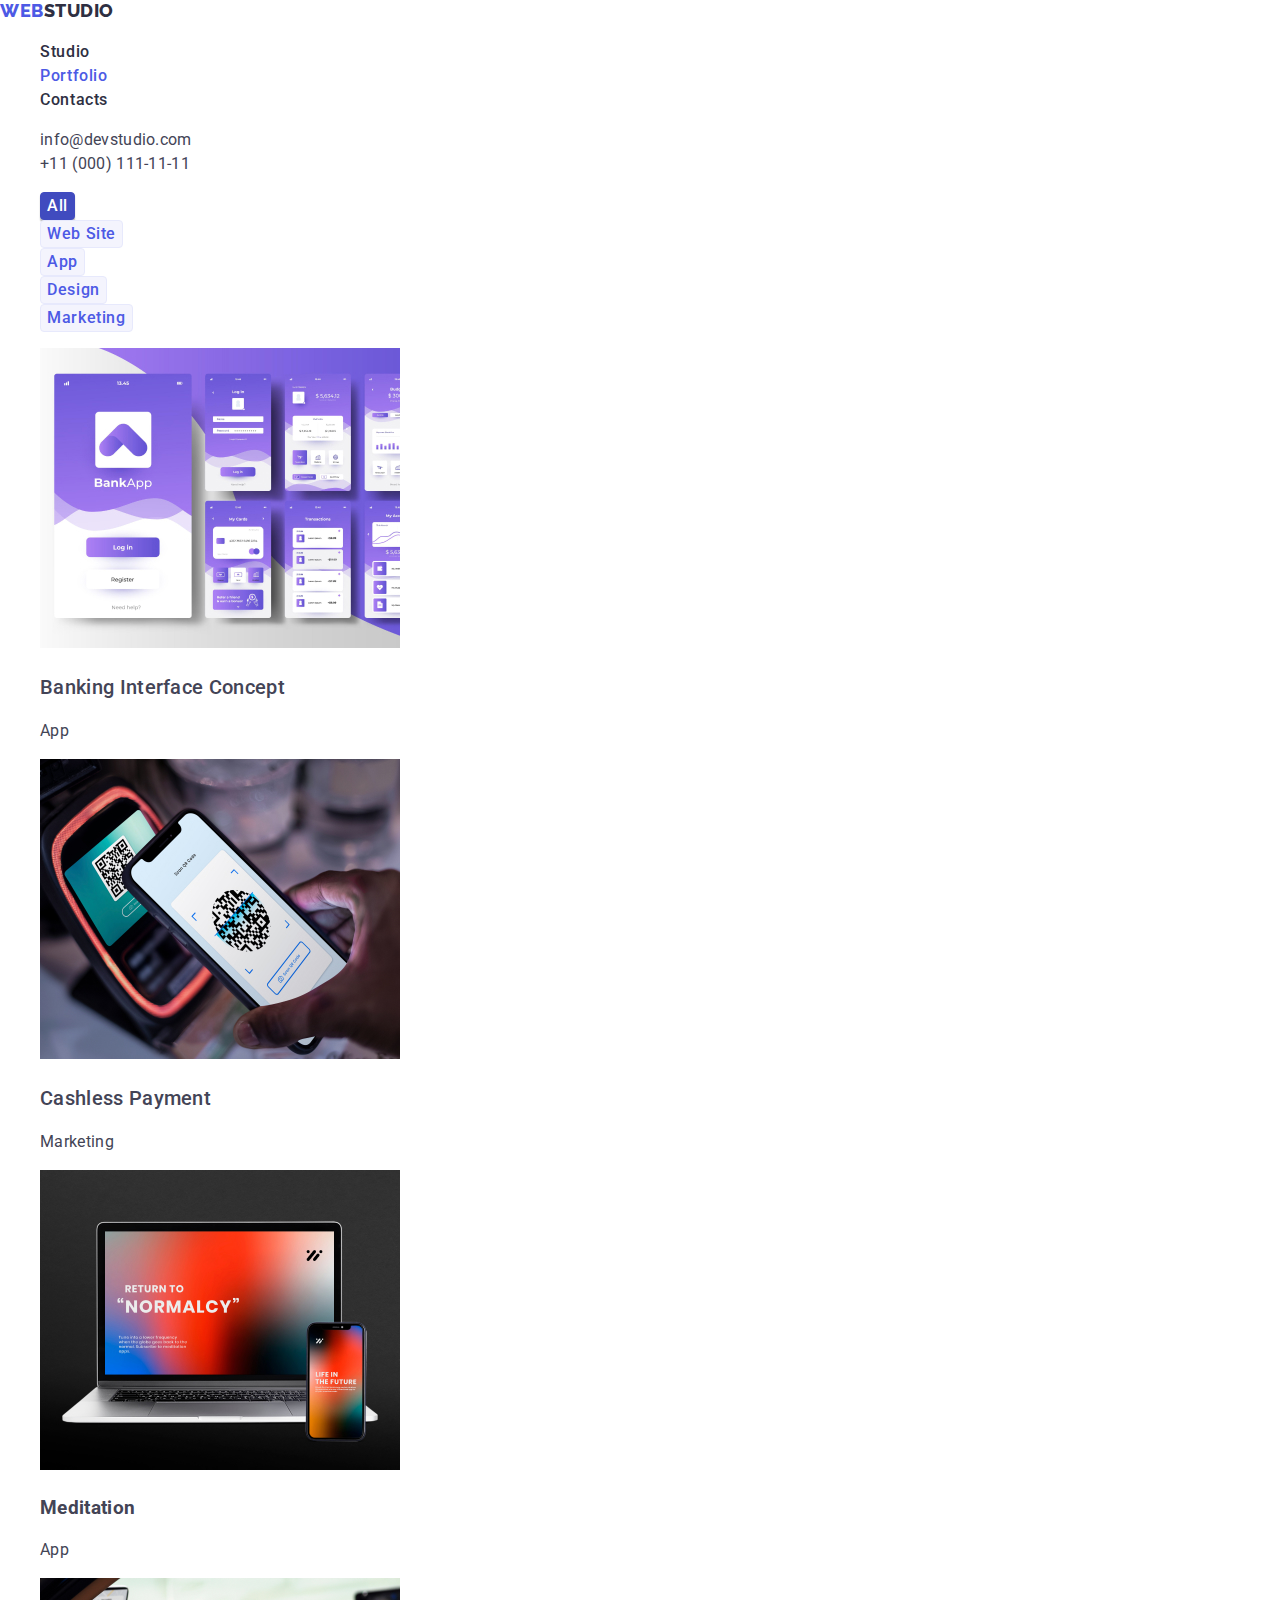
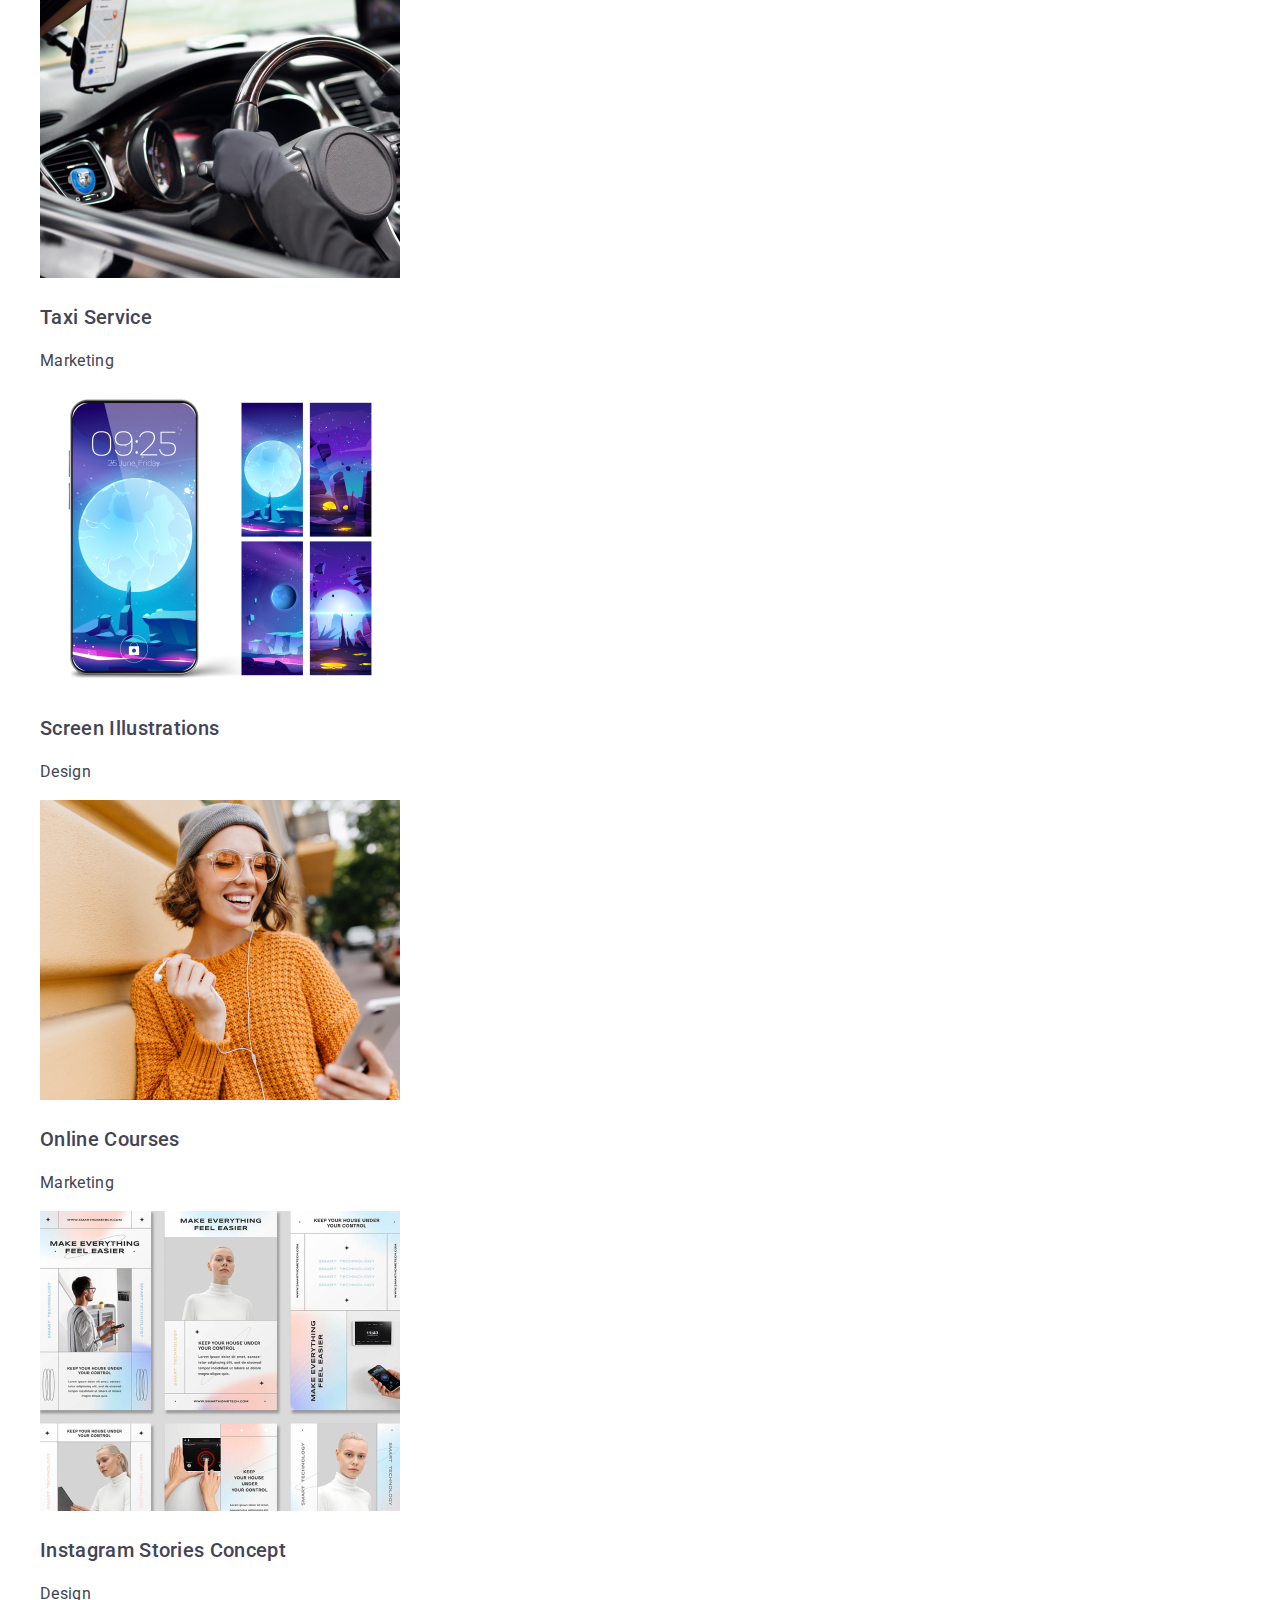
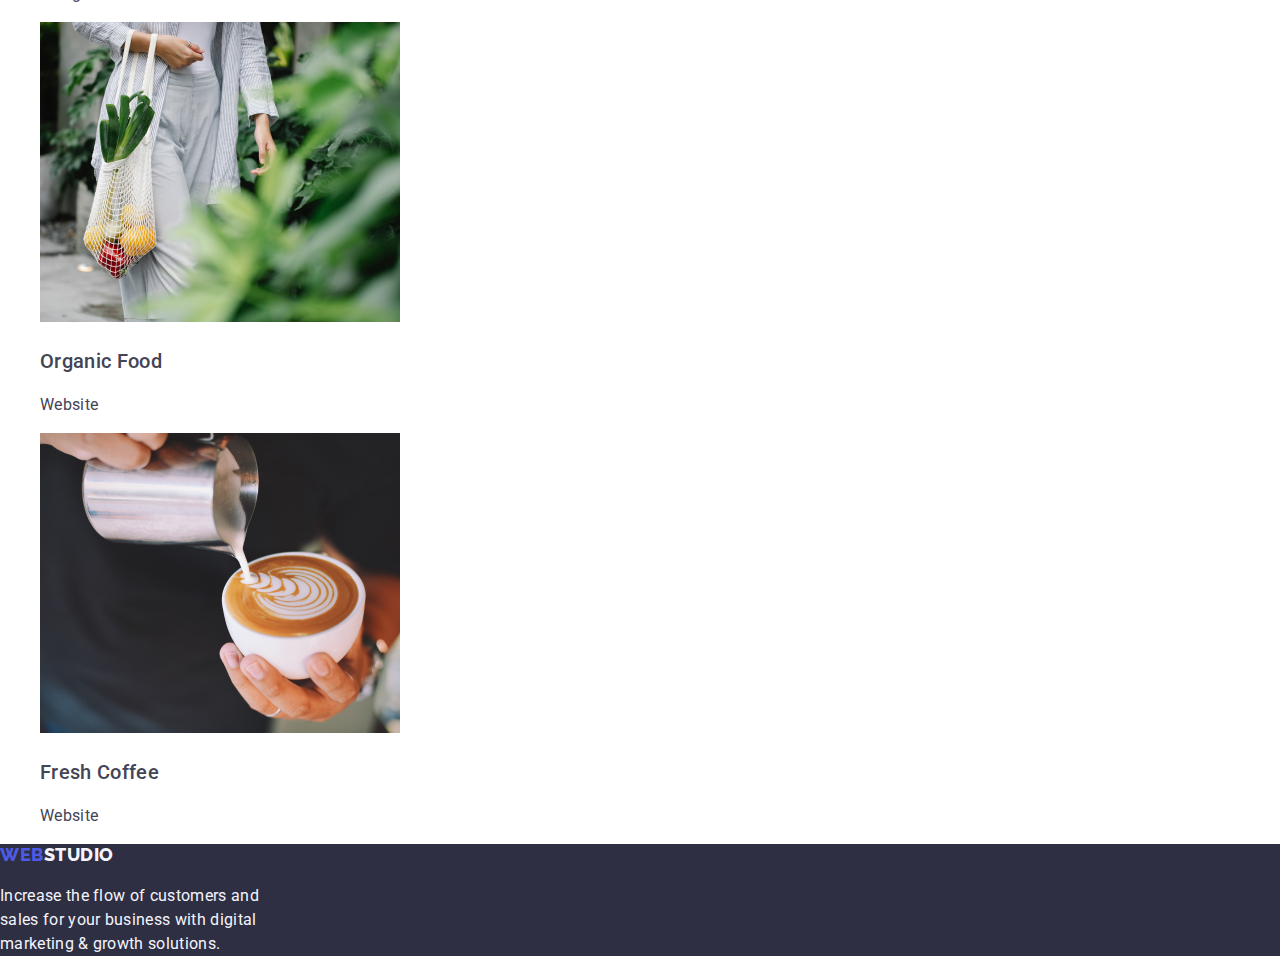
<file: portfolio.html>
<!DOCTYPE html>
<html lang="en">
  <head>
    <meta charset="UTF-8" />
    <meta name="viewport" content="width=device-width, initial-scale=1.0" />
    <title>Homework-02</title>
          <link rel="stylesheet" href="https://cdnjs.cloudflare.com/ajax/libs/modern-normalize/1.0.0/modern-normalize.min.css" />
    <link rel="stylesheet" href="./css/styles.css" />
    <link rel="preconnect" href="https://fonts.googleapis.com" />
        <link rel="preconnect" href="https://fonts.gstatic.com" crossorigin/>
        <link  href="https://fonts.googleapis.com/css2?family=Raleway:wght@800&family=Roboto:wght@400;500;700;900&display=swap"
      rel="stylesheet"/>
  
  </head> 
  <body>
    <header class="header">
      <nav class="header-address-navigation">
       <!-- This is the comment -->
        <a href="./index.html" class="logo-web link">
      <span class="logo-studio-white">WEB</span><span class="studio-header">STUDIO</span></a>
      <ul class="header-address list">
          <li class="header-address-item">
          <a class="header-link link" href="./index.html">Studio</a>
          </li>
          <li class="header-address-item">
        <a class="header-link link current-page" href="./portfolio.html">Portfolio</a>
          </li>
          <li class="header-address-item">
        <a class="header-link link" href="./Contacts.html">Contacts</a>
          </li>
      </ul>
      </nav>
    <ul class="header-address list">
      <li class="header-address-item">
        <a class="header-address-link link" href="mailto:info@devstudio.com">info@devstudio.com</a>
      </li>
      <li class="header-address-item">
        <a class="header-address-link link" href="tel+110001111111">+11 (000) 111-11-11</a>
      </li>
    </ul>
  </header>
    <main>
      <section>
        <ul class="filter-list list">
            <li ><button type="button" class="button-filter-active button-filter">All</button></li>
            <li ><button type="button" class="button-filter">Web Site</button></li>
            <li ><button type="button" class="button-filter">App</button></li>
            <li ><button type="button" class="button-filter">Design</button></li>
            <li ><button type="button" class="button-filter">Marketing</button></li>
        </ul>

        <ul class="project-list list">
          <li class="project-item">
            <img
              src="./images/portfolio-1.jpg"
              alt="Banking Interface Concept"
              width="360"
            />
            <h3 class="project-title">Banking Interface Concept</h3>
            <p class="project-discription">App</p>
          </li>
          <li class="project-item">
            <img
              src="./images/portfolio-2.jpg"
              alt="Cashless Payment"
              width="360"
            />
            <h3 class="project-title ">Cashless Payment</h3>
            <p class="project-discription">Marketing</p>
          </li>
          <li class="project-item" >
            <img src="./images/portfolio-3.jpg" alt="Meditation" width="360" />
            <h3>Meditation</h3>
            <p class="project-discription">App</p>
          </li>
          <li  class="project-item">
            <img src="./images/portfolio-4.jpg" alt="Taxi Service" width="360" />
            <h3 class="project-title ">Taxi Service</h3>
            <p class="project-discription">Marketing</p>
          </li>
          <li class="project-item">
            <img
              src="./images/portfolio-5.jpg"
              alt="Screen Illustrations"
              width="360"/>
            <h3 class="project-title">Screen Illustrations</h3>
            <p class="project-discription">Design</p>
          </li>
          <li class="project-item">
            <img src="./images/portfolio-6.jpg" alt="Online Courses" width="360" />
            <h3 class="project-title ">Online Courses</h3>
            <p class="project-discription">Marketing</p>
          </li>
          <li class="project-item">
          
            <img src="./images/portfolio-7.jpg"
              alt="Instagram Stories Concept"
              width="360"
            />
            <h3 class="project-title">Instagram Stories Concept</h3>
            <p class="project-discription">Design</p>
          </li>
          <li class="project-item">
            <img src="./images/portfolio-8.jpg" alt="Organic Food" width="360" />
            <h3 class="project-title ">Organic Food</h3>
            <p class="project-discription">Website</p>
          </li>
          <li class="project-item">
            <img
            src="./images/portfolio-9.jpg"
            alt="Fresh Coffee"
            width="360"/>
            <h3 class="project-title ">Fresh Coffee</h3>
            <p class="project-discription">Website</p>
          </li>
        </ul>
      </section>
    </main>
   <footer class="footer">
  <a href="./index.html" class="logo-web link">
      <span class="logo-studio-white">WEB</span><span class="studio">STUDIO</span></a>
    <p class="footer-text text">Increase the flow of customers and <br>sales for your business with
      digital</br>marketing & growth solutions.
    </p>
    </footer>
  </body>
</html>
</file>
<file: css/styles.css>
:root {
  --cloud: #f4f4fd;
  --white: #ffffff;
  --navyblue: #2e2f42;
  --iris: #4d5ae5;
  --ocean: #404bbf;
  --cornflower: #e7e9fc;
  --slate: hsl(237, 12%, 30%);
}
body {
  font-family: Roboto;
  color: #434455;
  font-size: 16px;
  font-style: normal;
  font-weight: 400;
  line-height: 24px;
  letter-spacing: 0.32px;
}
.list {
  list-style: none;
}

.header-menu {
  text-decoration: none;
}

.link {
  text-decoration: none;
  color: inherit;
}
.link:hover,
.link:focus {
  color: var(--ocean);
}

.studio-header {
  color: var(--navyblue);
  font-family: Raleway;
  font-size: 18px;
  font-weight: 800;
  line-height: 21px; /* 116.667% */
  letter-spacing: 0.54px;
  text-transform: uppercase;
}

.logo-studio-white {
  color: var(--iris, #4d5ae5);
  font-family: Raleway;
  font-size: 18px;
  font-weight: 800;
  line-height: 21px; /* 116.667% */
  letter-spacing: 0.54px;
  text-transform: uppercase;
}

.header-navigation {
  height: 72px;
  background: var(--white, #fff);
}
.header-logo {
  color: var(--iris, #4d5ae5);
  font-family: Raleway;
  font-size: 18px;
  font-weight: 800;
  line-height: 21px; /* 116.667% */
  letter-spacing: 0.54px;
  text-transform: uppercase;
  /* studio */

  color: var(--navyblue, #2e2f42);
  font-family: Raleway;
  font-size: 18px;
  font-style: normal;
  font-weight: 800;
  line-height: 21px; /* 116.667% */
  letter-spacing: 0.54px;
  text-transform: uppercase;
}
/* menu tab */
.header-navigation {
  display: flex;
  align-items: flex-start;
}

.header-link {
  color: var(--navyblue, 32e2f42);
  font-size: 16px;
  font-weight: 500;
  line-height: 24px;
  letter-spacing: 0.64px;
}
.current-page {
  color: var(--iris);
}
.hero-link {
  color: var(--slate, #434455);
  font-size: 16px;
  font-weight: 400;
  line-height: 24px; /* 150% */
  letter-spacing: 0.32px;
}
.header-address-item {
  color: var(--slate, #434455);
  font-size: 16px;
  font-weight: 400;
  line-height: 24px; /* 150% */
  letter-spacing: 0.32px;
}
.button-filter {
  display: flex;
  justify-content: center;
  align-items: center;
  border-radius: 4px;
  border: 1px solid var(--cornflower);
  background: var(--cloud);
  color: var(--iris);
  font-size: 16px;
  font-family: inherit;
  font-weight: 500;
  line-height: 24px;
  letter-spacing: 0.64px;
  cursor: pointer;
}
.button-filter:hover,
.button-filter:focus {
  background-color: var(--ocean);
  color: var(--white);
  box-shadow: 0px 2px 2px 0px rgba(0, 0, 0, 0.12),
    0px 2px 1px 0px rgba(0, 0, 0, 0.08), 0px 3px 1px 0px rgba(0, 0, 0, 0.1);
  border: 1px solid var(--ocean);
}
.button-filter-active {
  background: var(--ocean);
  color: var(--white);
  border: 1px solid var(--ocean);
  border-radius: 4px;
  box-shadow: 0px 2px 2px 0px rgba(0, 0, 0, 0.12),
    0px 2px 1px 0px rgba(0, 0, 0, 0.08), 0px 3px 1px 0px rgba(0, 0, 0, 0.1);
}

.hero-image {
  flex-shrink: 0;
  background: var(--navyblue, #2e2f42);
}
.hero-title {
  color: var(--white, #fff);
  text-align: center;
  font-size: 56px;
  font-weight: 700;
  line-height: 60px; /* 107.143% */
  letter-spacing: 1.12px;
}
.hero-button {
  display: inline-flex;
  padding: 16px 32px;
  align-items: flex-start;
  font-family: inherit;
  font-weight: 500;
  border-radius: 4px;
  cursor: pointer;
  background: var(--iris, #4d5ae5);
  border: 2px solid var(--navyblue);
  color: var(--white);
}
.hero-button:hover {
  background-color: var(--ocean);
}
.meaning-title {
  color: var(--slate);
  font-size: 20px;
  font-weight: 500;
  letter-spacing: 0.4px;
}

.section-title {
  color: var(--navyblue, #2e2f42);
  font-size: 36px;
  font-weight: 700;
  line-height: 40px; /* 111.111% */
  letter-spacing: 0.72px;
  text-transform: capitalize;
}

/* section#1 */
.project-title {
  color: var(--slate);
  font-size: 20px;
  font-weight: 500;
}

.meaning-bottom {
  color: var(--slate, #434455);
  font-size: 16px;
  font-weight: 400;
  line-height: 24px; /* 150% */
  letter-spacing: 0.32px;
}
.about-title {
  color: var(--navyblue, #2e2f42);
  text-align: center;
  font-size: 36px;
  font-weight: 700;
  line-height: 40px; /* 111.111% */
  letter-spacing: 0.72px;
  text-transform: capitalize;
}
/* .what-we-do {
  text-align: left;
} */
.what-we-do-item {
  width: 360px;
  height: 300px;
  border: 1px solid var(--cornflower, #e7e9fc);
  background: url(<path-to-image>),
    lightgray -72.845px -19px / 144.444% 112.667% no-repeat;
}

.team-list {
  display: flex;
  justify-content: flex-start;
  align-items: flex-start;
  flex-direction: column;
}
.team-title {
  display: flex;
  color: var(--navyblue, #2e2f42);
  font-size: 20px;
  font-weight: 500;
  line-height: 24px; /* 120% */
  letter-spacing: 0.4px;
}
.team-position {
  color: var(--slate, #434455);
}
.project-list-list {
  display: inline-flex;

  flex-direction: column;
}
.project-item {
}

.footer {
  background: var(--navyblue, #2e2f42);
}

.logo-web {
  color: var(--navyblue);
  font-family: Raleway;
  font-size: 18px;
  font-weight: 800;
  line-height: 21px; /* 116.667% */
  letter-spacing: 0.54px;
}
.studio {
  color: var(--cloud, #f4f4fd);
  font-family: Raleway;
  font-size: 18px;
  font-weight: 800;
  line-height: 21px;
  letter-spacing: 0.54px;
}

footer .footer-text {
  color: #f4f4fd;
}
</file>
